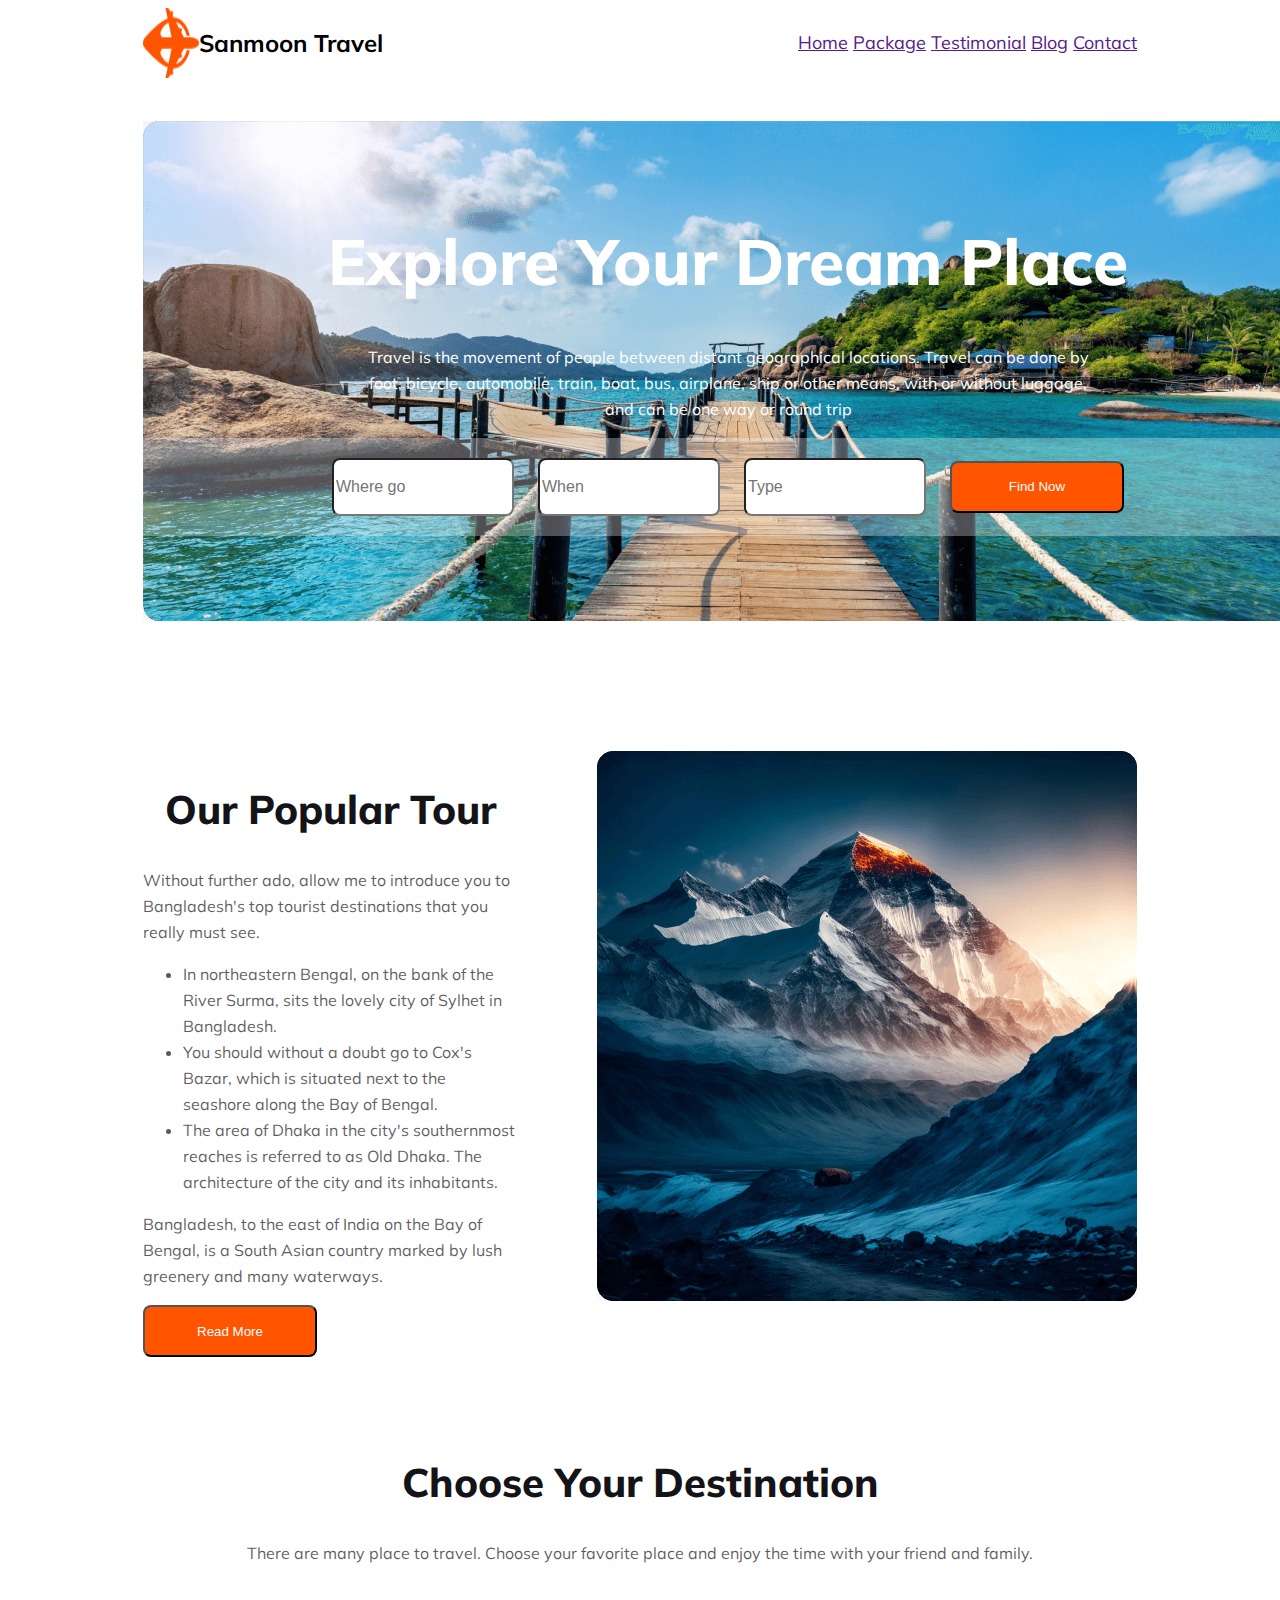
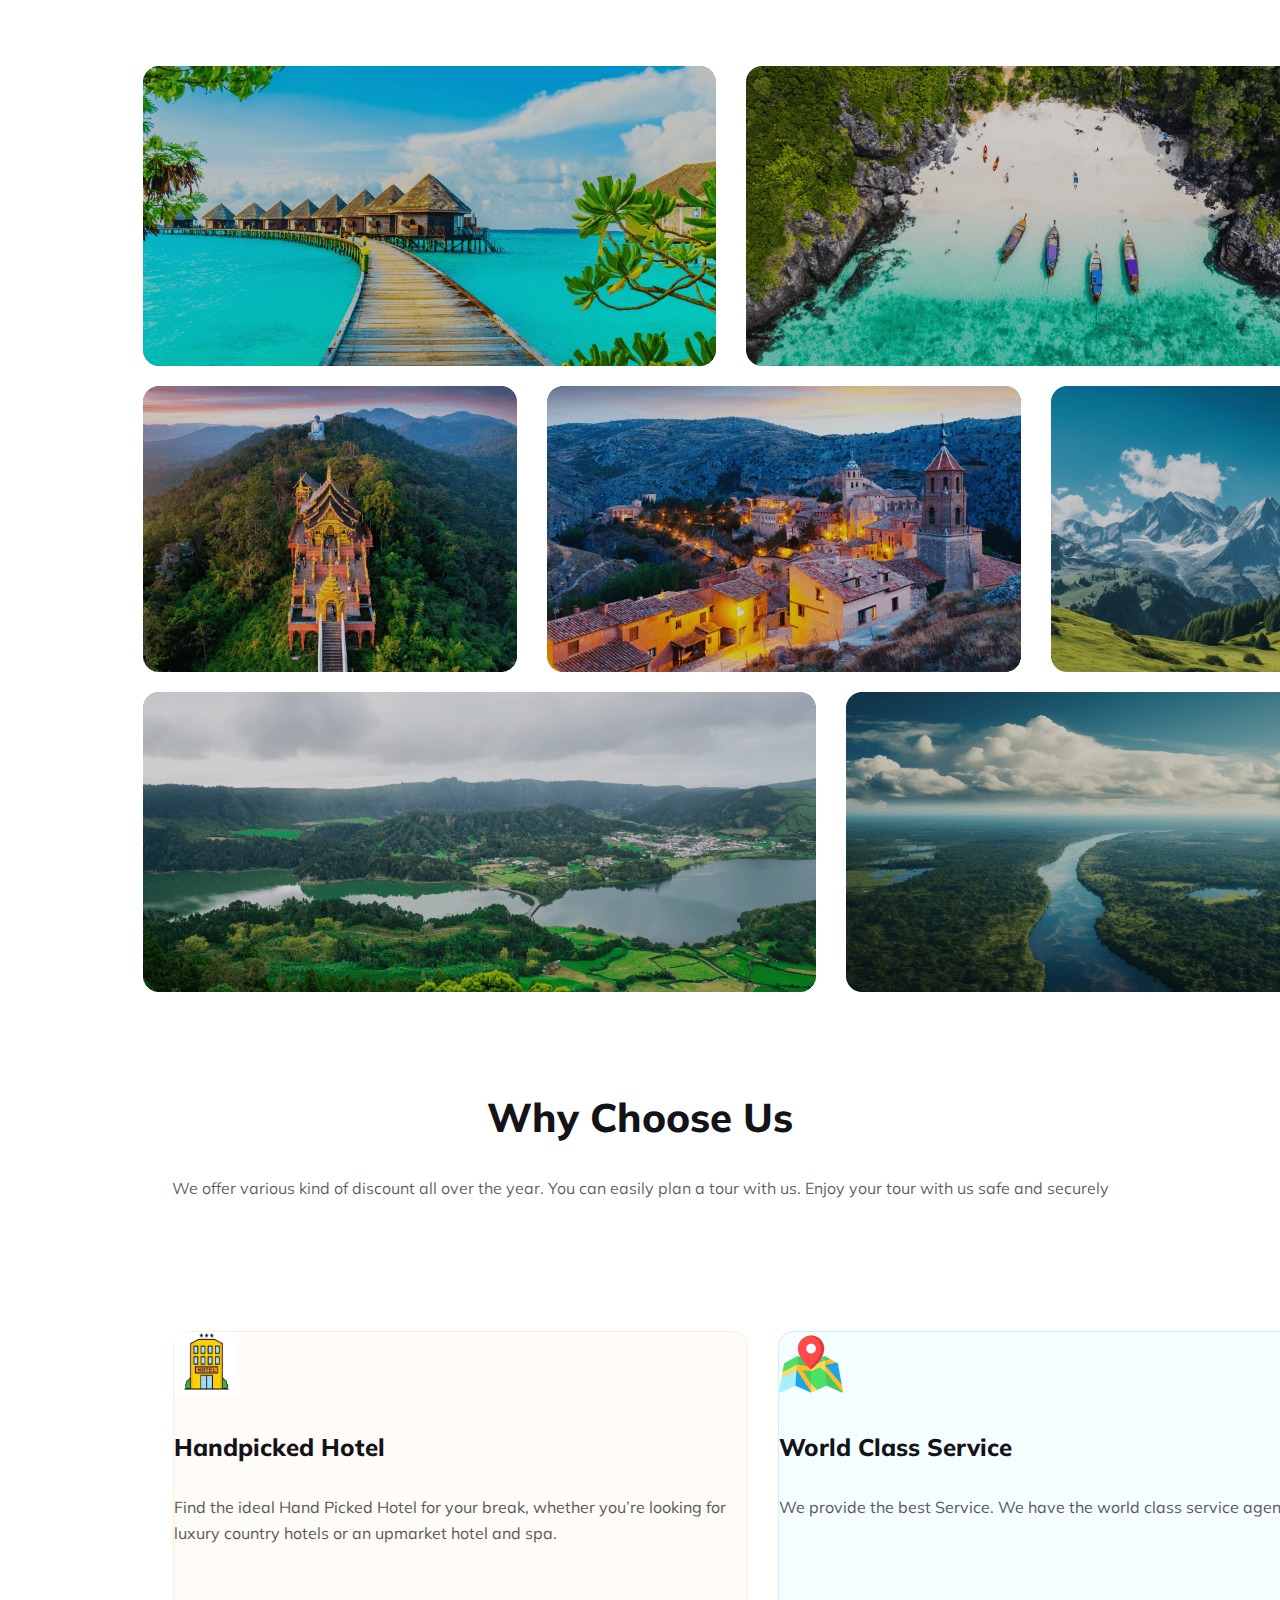
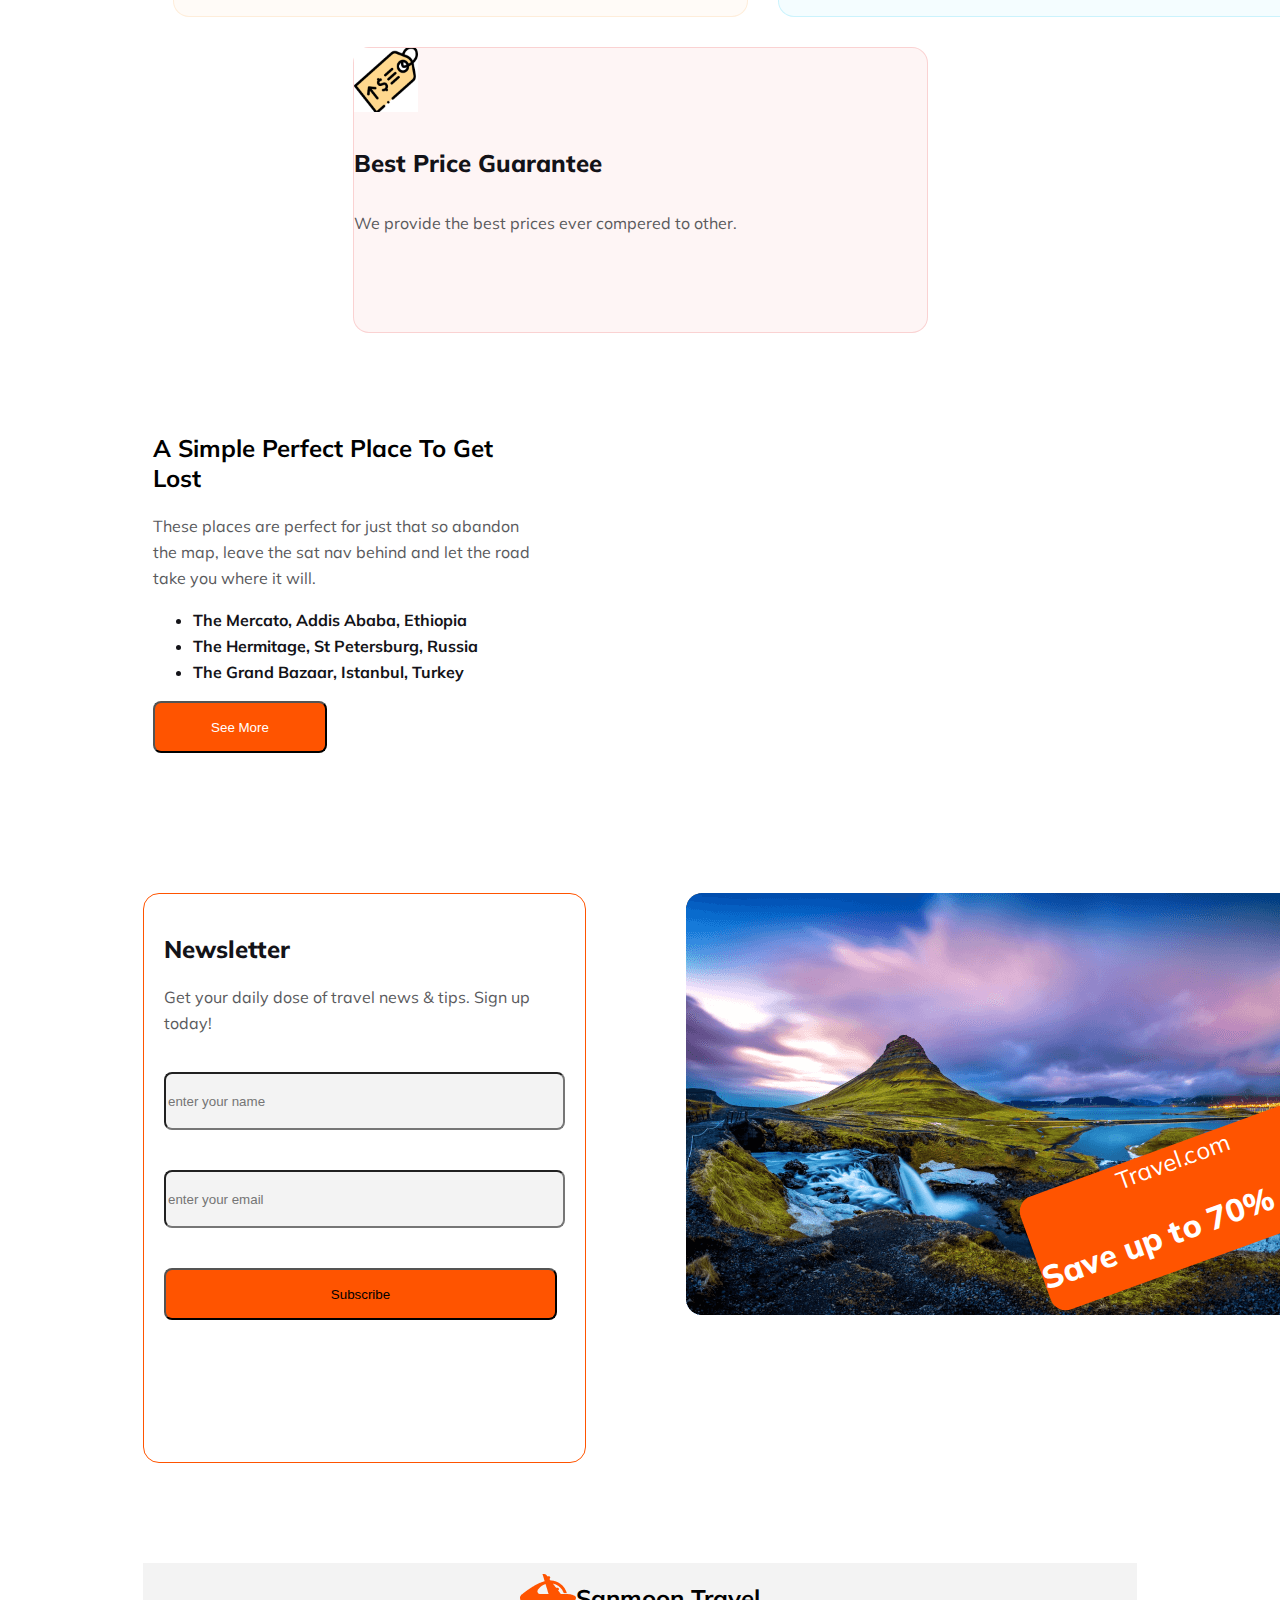
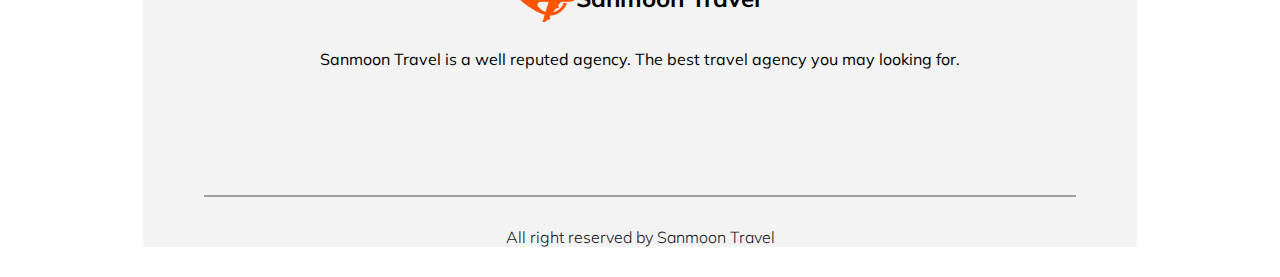
<file: index.html>
<!DOCTYPE html>
<html lang="en">
<head>
  <meta charset="UTF-8">
  <meta name="viewport" content="width=device-width, initial-scale=1.0">
  <title>Sanmoon Travel Agency</title>
  <link rel="stylesheet" href="style.css">
  <link rel="stylesheet" href="https://cdnjs.cloudflare.com/ajax/libs/font-awesome/6.5.1/css/all.min.css" integrity="sha512-DTOQO9RWCH3ppGqcWaEA1BIZOC6xxalwEsw9c2QQeAIftl+Vegovlnee1c9QX4TctnWMn13TZye+giMm8e2LwA==" crossorigin="anonymous" referrerpolicy="no-referrer" />
</head>
<body>
  <!-- Navbar Section -->
  <nav>
    <div class="nav-div1">
      <img src="Group 40071 (2).png" alt="">
      <h2><span>Sanmoon</span> 
      <span>Travel</span></h2>
    </div>
    <div class="nav-div2" >
      <a href="">Home</a>
      <a href="">Package</a>
      <a href="">Testimonial</a>
      <a href="">Blog</a>
      <a href="">Contact</a>
    </div>
    

  </nav>

  <!-- Main Section -->
  <main>
    <!-- Banner Section -->
    <section class="banner">
      <div class="banner-div">
        <h1 class="banner-tilte">Explore Your Dream Place</h1>
        <p class="banner-description">Travel is the movement of people between distant geographical locations. Travel can be done by foot, bicycle, automobile, train, boat, bus, airplane, ship or other means, with or without luggage, and can be one way or round trip</p>
        <div class="input-field">
          <input class="input" type="text" placeholder="Where go">
          <input class="input" type="text" name="" id="" placeholder="When">
          <input class="input" type="text" name="" id="" placeholder="Type">
          <button class="search-btn"> <i class="fa fa-search"></i> Find Now</button>
        </div>

      </div>
    </section>
  </main>
      <!-- Popular tour section -->
      <section class="popular-tour">
        <div class="popular-tour-content">
          <h2 class="tour-title">Our Popular Tour</h2>
          <p class="tour-description gray-text">Without further ado, allow me to introduce you to Bangladesh's top tourist destinations that you really must see. </p>
          <ul class="list">
            <li class="gray-text">In northeastern Bengal, on the bank of the River Surma, sits the lovely city of Sylhet in Bangladesh.</li>
            <li class="gray-text">You should without a doubt go to Cox's Bazar, which is situated next to the seashore along the Bay of Bengal.</li>
            <li class="gray-text">The area of Dhaka in the city's southernmost reaches is referred to as Old Dhaka. The architecture of the city and its inhabitants.</li>
          </ul>
          <p class="gray-text">
            Bangladesh, to the east of India on the Bay of Bengal, is a South Asian country marked by lush greenery and many waterways.
          </p>
          <button class="read-btn">Read More</button>
  
        </div>
        <div class="popular-tour-img">
          <img src="Rectangle 4.png" alt="">
        </div>
      </section>

      <section>
        <div class="destination">
          <h2 class="des-title">Choose Your Destination</h2>
          <p class="des-descrip">There are many place to travel. Choose your favorite place and enjoy the time with your friend and family.</p>
        </div>

        <div class="destination-img">
          <div class="row">
            <img src="Rectangle 5.png" alt="">
            <img src="Rectangle 8.png" alt="">
          </div>
          <div class="row">
            <img src="Rectangle 6.png" alt="">
            <img src="Rectangle 7.png" alt="">
            <img src="Rectangle 9.png" alt="">
          </div>
          <div class="row">
            <img src="Rectangle 10.png" alt="">
            <img src="Rectangle 11.png" alt="">
          </div>
        </div>

      </section>


      <section>
        <div class="why-choose-us">
          <h2 class="why-title">Why Choose Us</h2>
          <p class="why-des">We offer various kind of discount all over the year. You can easily plan a tour with us. Enjoy your tour with us safe and securely</p>
        </div>
        <div class="card">
          <div class="div-hotel">
            <img class="card-img" src="hotel.png" alt="">
            <h4 class="card-heading">Handpicked Hotel</h4>
            <p class="card-p">Find the ideal Hand Picked Hotel for your break, whether you’re looking for luxury country hotels or an upmarket hotel and spa.</p>
          </div>
          <div class="div-location">
            <img class="card-img" src="map.png" alt="">
            <h4 class="card-heading" >World Class Service</h4>
            <p class="card-p">We provide the best Service. We have the world class service agency. </p>
          </div>
        </div>
        <div class="div-price">
          <img class="card-img" src="price.png" alt="">
          <h4 class="card-heading">Best Price Guarantee</h4>
          <p class="card-p">We provide the best prices ever compered to other.</p>
        
        </div>
      </section>

<!-- A Simple Perfect Place To Get Lost Section -->

<section class="lost-section">
  <div>
    <h2>A Simple Perfect Place To Get Lost</h2>
    <p class="lost-title">These places are perfect for just that so abandon the map, leave the sat nav behind and let the road take you where it will.</p>
    <ul class="lost-ul">
      <li>The Mercato, Addis Ababa, Ethiopia</li>
      <li>The Hermitage, St Petersburg, Russia </li>
      <li>The Grand Bazaar, Istanbul, Turkey </li>
    </ul>
    <button class="see-more">See More</button>
  </div>
  <div>
    <iframe width="560" height="315" src="https://www.youtube.com/embed/oYRw02g706M?si=LkUSKaYAX46FnplQ" title="YouTube video player" frameborder="0" allow="accelerometer; autoplay; clipboard-write; encrypted-media; gyroscope; picture-in-picture; web-share"  allowfullscreen></iframe>
  </div>
</section>

<!-- 
newsletter section -->

<section class="newletter">
  <div class="news-letter-form">
    <h2 class="newletter-title">Newsletter</h2>
    <p class="newletter-descrip">Get your daily dose of travel news & tips. Sign up today!</p>
    <input class="input-news" type="text" placeholder="enter your name"> <br>
    <input class="input-news" type="email" name="" id="" placeholder="enter your email"> <br>
    <button class="sub-btn">Subscribe</button>
  </div>
  <div class="news-letter-img">
    <img class="newletter-img2" src="Rectangle 8 (1).png" alt="">
    <div class="discount-btn">
      <p class="pera11">Travel.com</p>
      <p class="pera12">Save up to 70%</p>
    </div>
  </div>
</section>


<!-- Footer Section -->
      <footer>
        <div class="footer-div">
          <img src="Group 40071 (2).png" alt="">
          <h2><span class="firstspan">Sanmoon</span> <span class="secondspan">Travel</span></h2>
        </div>

        <p id="footer-p">Sanmoon Travel is a well reputed agency. The best travel agency you may looking for.</p>

        <div class="footer-icon">
          <i class="fa-brands fa-square-facebook"></i>
          <i class="fa-brands fa-twitter"></i>
          <i class="fa-brands fa-instagram"></i>
          <i class="fa-brands fa-github"></i>
        </div>

        <div class="line"></div>

        <p class="footer-p1">All right reserved by Sanmoon Travel</p>
      </footer>
</body>
</html>
</file>
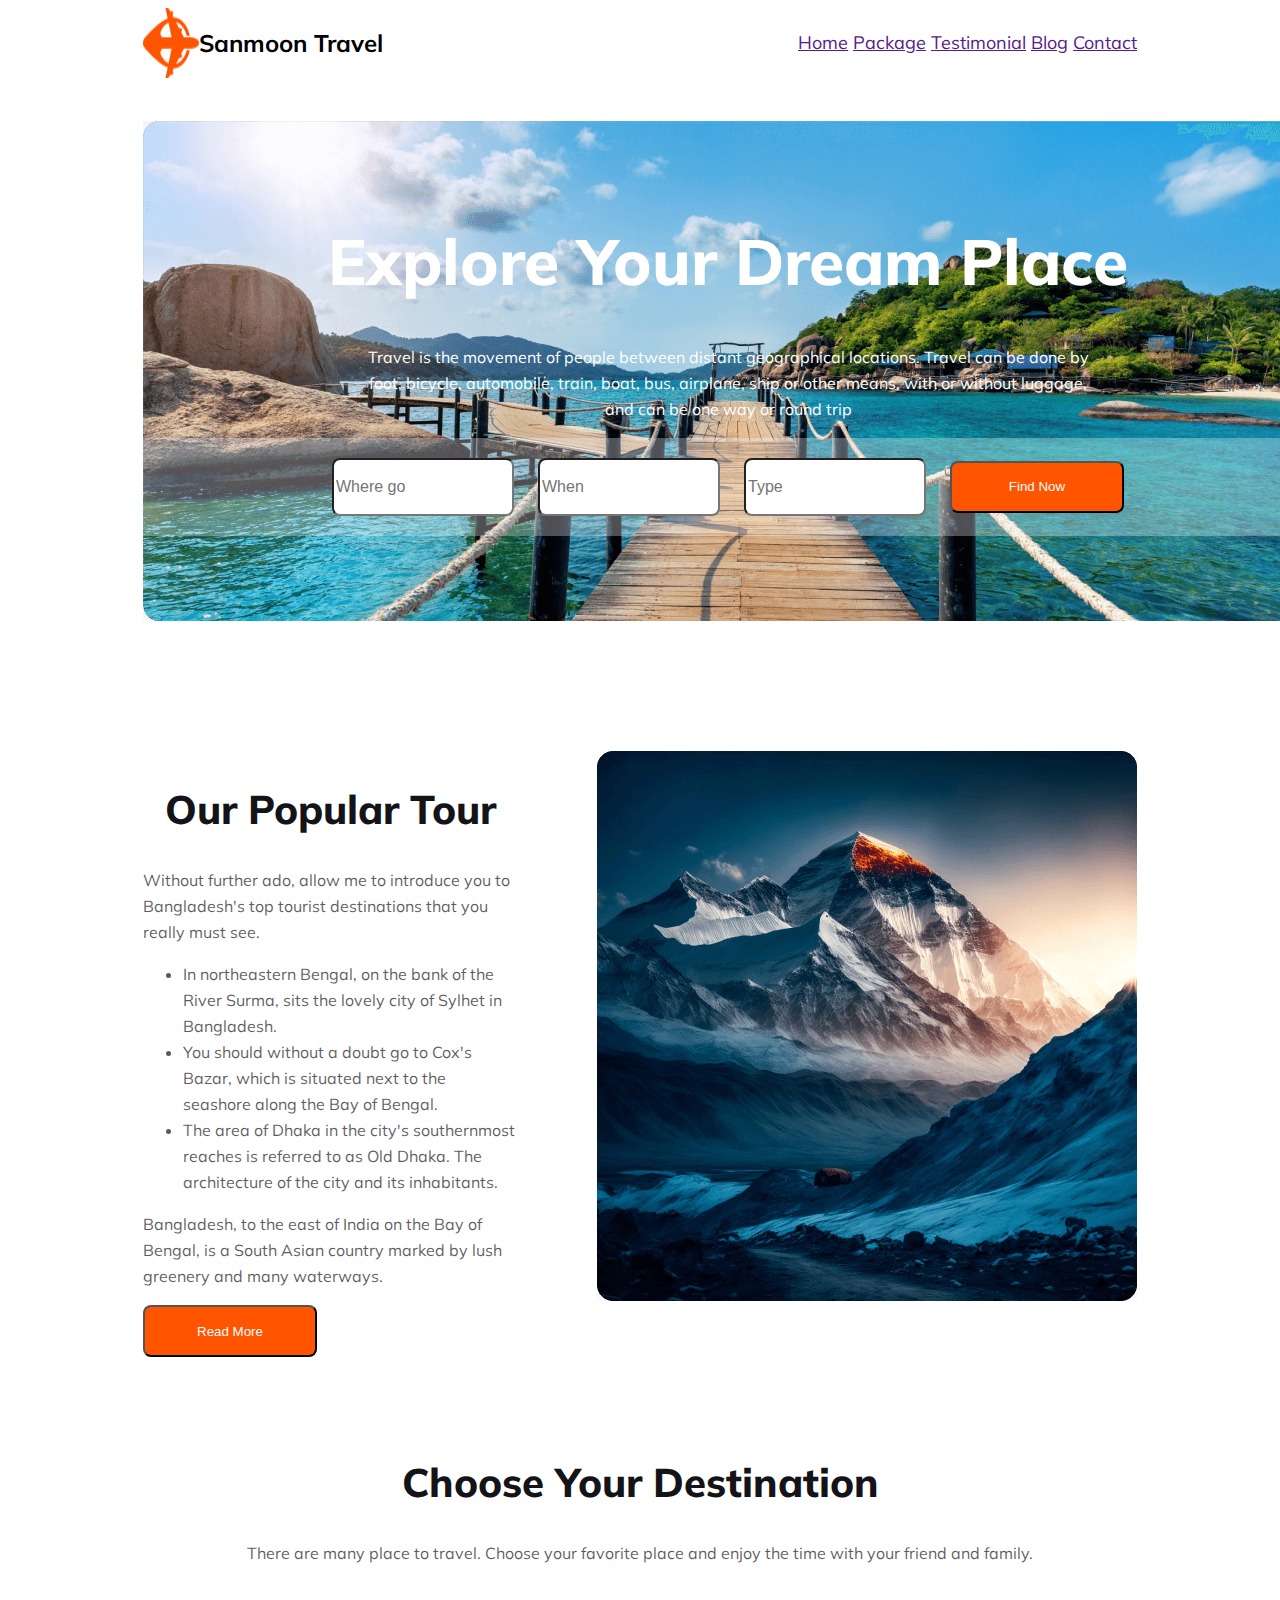
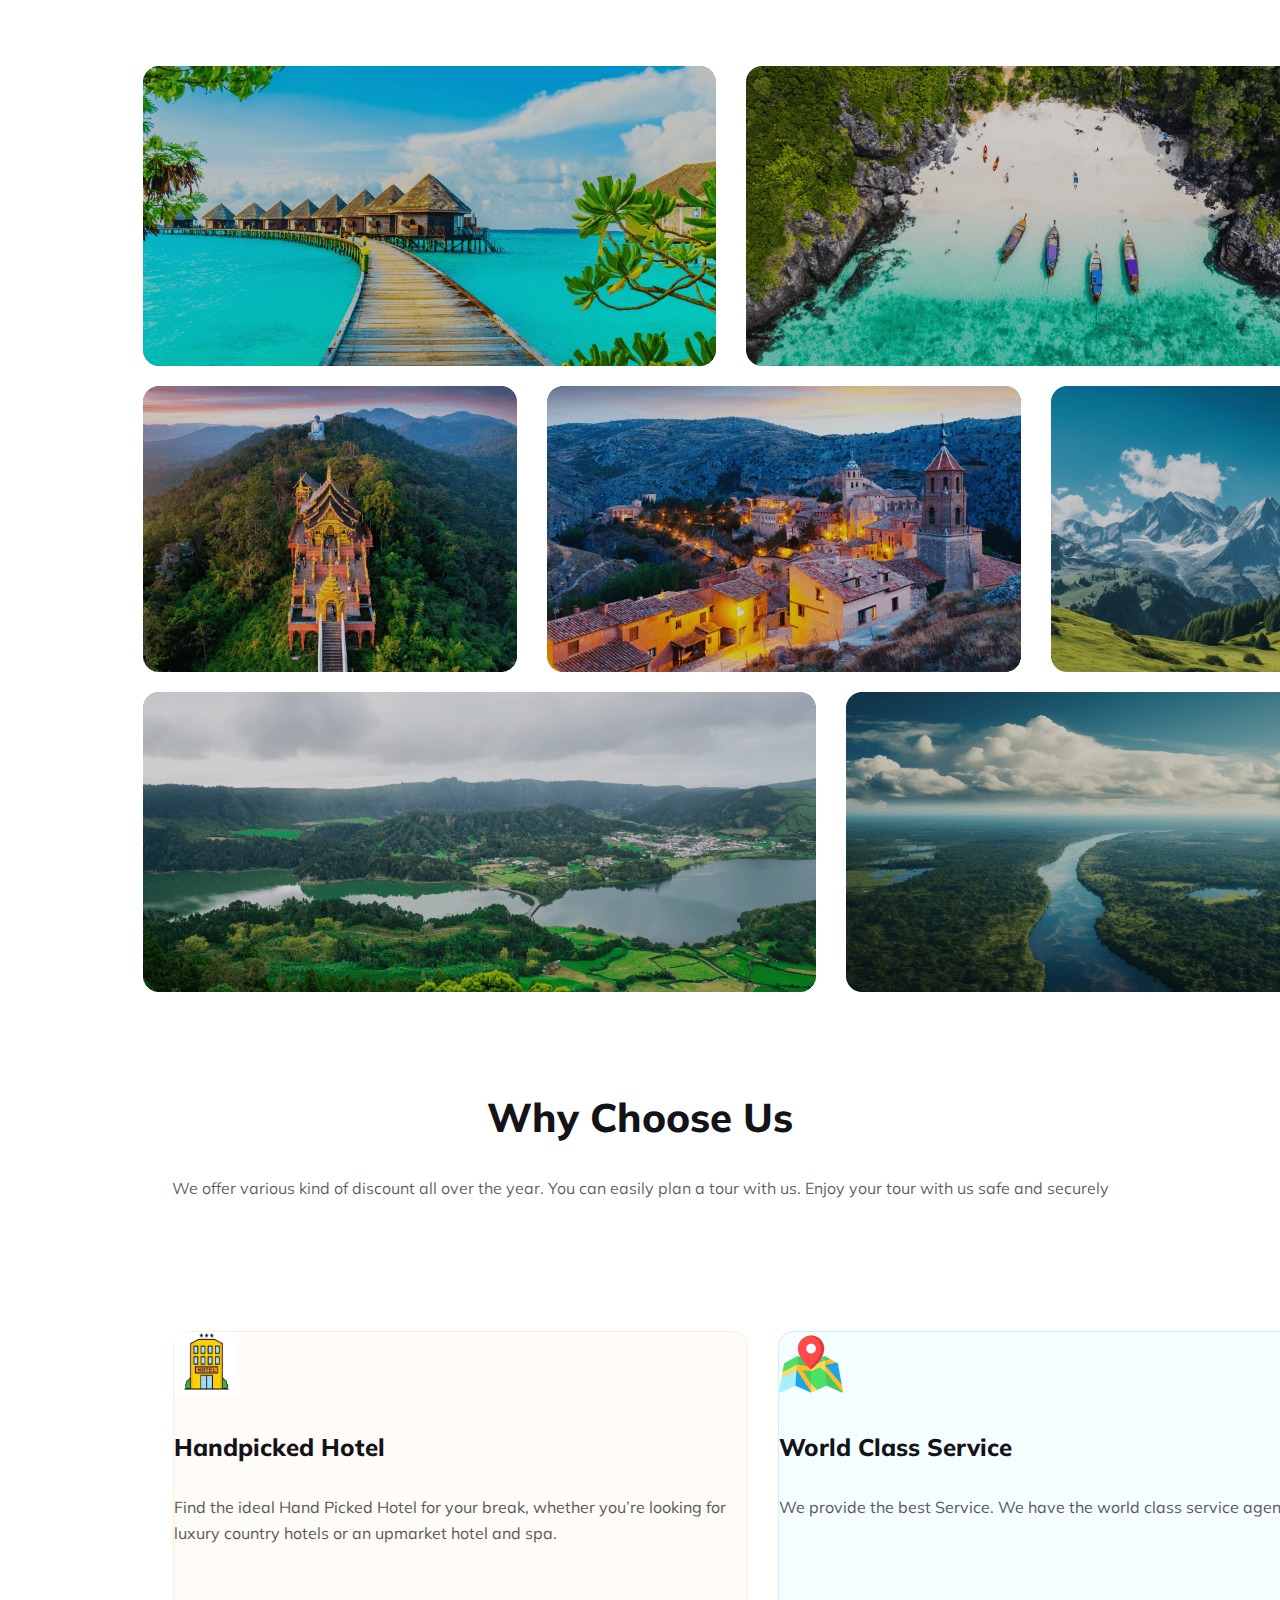
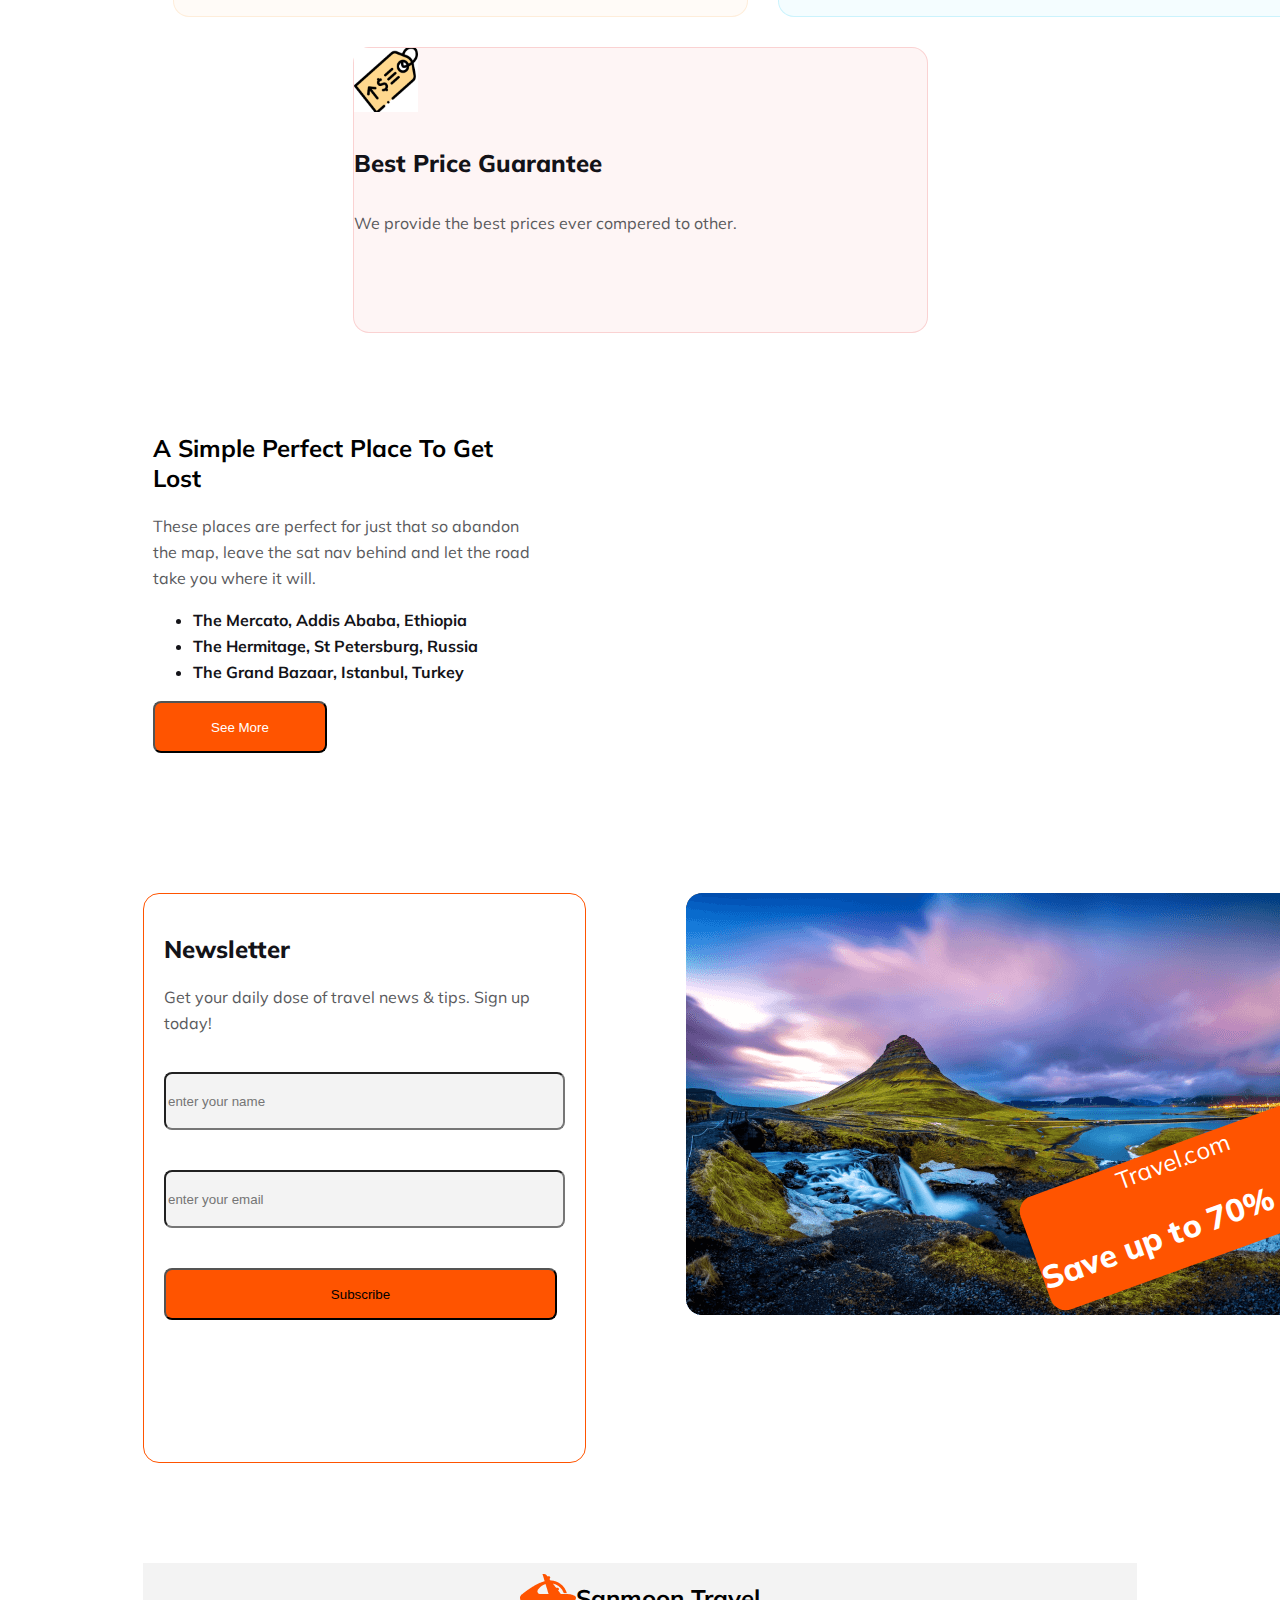
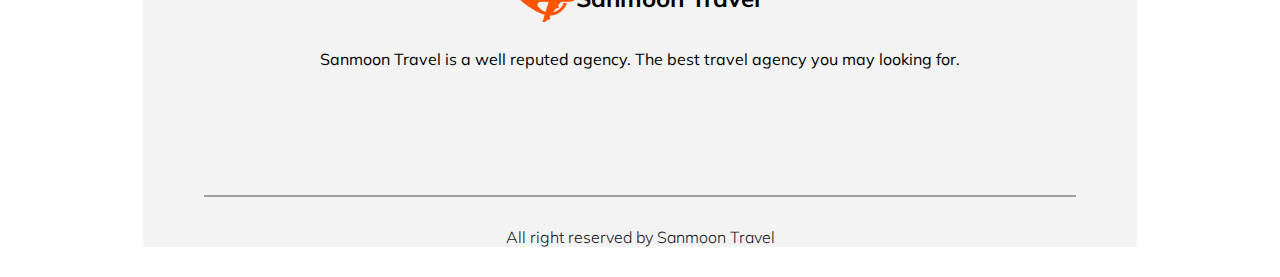
<file: Code/index.html>
<!DOCTYPE html>
<html lang="en">
<head>
  <meta charset="UTF-8">
  <meta name="viewport" content="width=device-width, initial-scale=1.0">
  <title>Sanmoon Travel Agency</title>
  <link rel="stylesheet" href="style.css">
  <link rel="stylesheet" href="https://cdnjs.cloudflare.com/ajax/libs/font-awesome/6.5.1/css/all.min.css" integrity="sha512-DTOQO9RWCH3ppGqcWaEA1BIZOC6xxalwEsw9c2QQeAIftl+Vegovlnee1c9QX4TctnWMn13TZye+giMm8e2LwA==" crossorigin="anonymous" referrerpolicy="no-referrer" />
</head>
<body>
  <!-- Navbar Section -->
  <nav>
    <div class="nav-div1">
      <img src="/Images/Group 40071 (2).png" alt="">
      <h2><span>Sanmoon</span> 
      <span>Travel</span></h2>
    </div>
    <div class="nav-div2" >
      <a href="">Home</a>
      <a href="">Package</a>
      <a href="">Testimonial</a>
      <a href="">Blog</a>
      <a href="">Contact</a>
    </div>
    

  </nav>

  <!-- Main Section -->
  <main>
    <!-- Banner Section -->
    <section class="banner">
      <div class="banner-div">
        <h1 class="banner-tilte">Explore Your Dream Place</h1>
        <p class="banner-description">Travel is the movement of people between distant geographical locations. Travel can be done by foot, bicycle, automobile, train, boat, bus, airplane, ship or other means, with or without luggage, and can be one way or round trip</p>
        <div class="input-field">
          <input class="input" type="text" placeholder="Where go">
          <input class="input" type="text" name="" id="" placeholder="When">
          <input class="input" type="text" name="" id="" placeholder="Type">
          <button class="search-btn"> <i class="fa fa-search"></i> Find Now</button>
        </div>

      </div>
    </section>
  </main>
      <!-- Popular tour section -->
      <section class="popular-tour">
        <div class="popular-tour-content">
          <h2 class="tour-title">Our Popular Tour</h2>
          <p class="tour-description gray-text">Without further ado, allow me to introduce you to Bangladesh's top tourist destinations that you really must see. </p>
          <ul class="list">
            <li class="gray-text">In northeastern Bengal, on the bank of the River Surma, sits the lovely city of Sylhet in Bangladesh.</li>
            <li class="gray-text">You should without a doubt go to Cox's Bazar, which is situated next to the seashore along the Bay of Bengal.</li>
            <li class="gray-text">The area of Dhaka in the city's southernmost reaches is referred to as Old Dhaka. The architecture of the city and its inhabitants.</li>
          </ul>
          <p class="gray-text">
            Bangladesh, to the east of India on the Bay of Bengal, is a South Asian country marked by lush greenery and many waterways.
          </p>
          <button class="read-btn">Read More</button>
  
        </div>
        <div class="popular-tour-img">
          <img src="/Images/Rectangle 4.png" alt="">
        </div>
      </section>

      <section>
        <div class="destination">
          <h2 class="des-title">Choose Your Destination</h2>
          <p class="des-descrip">There are many place to travel. Choose your favorite place and enjoy the time with your friend and family.</p>
        </div>

        <div class="destination-img">
          <div class="row">
            <img src="/Images/Rectangle 5.png" alt="">
            <img src="/Images/Rectangle 8.png" alt="">
          </div>
          <div class="row">
            <img src="/Images/Rectangle 6.png" alt="">
            <img src="/Images/Rectangle 7.png" alt="">
            <img src="/Images/Rectangle 9.png" alt="">
          </div>
          <div class="row">
            <img src="/Images/Rectangle 10.png" alt="">
            <img src="/Images/Rectangle 11.png" alt="">
          </div>
        </div>

      </section>


      <section>
        <div class="why-choose-us">
          <h2 class="why-title">Why Choose Us</h2>
          <p class="why-des">We offer various kind of discount all over the year. You can easily plan a tour with us. Enjoy your tour with us safe and securely</p>
        </div>
        <div class="card">
          <div class="div-hotel">
            <img class="card-img" src="/Images/hotel.png" alt="">
            <h4 class="card-heading">Handpicked Hotel</h4>
            <p class="card-p">Find the ideal Hand Picked Hotel for your break, whether you’re looking for luxury country hotels or an upmarket hotel and spa.</p>
          </div>
          <div class="div-location">
            <img class="card-img" src="/Images/map.png" alt="">
            <h4 class="card-heading" >World Class Service</h4>
            <p class="card-p">We provide the best Service. We have the world class service agency. </p>
          </div>
        </div>
        <div class="div-price">
          <img class="card-img" src="/Images/price.png" alt="">
          <h4 class="card-heading">Best Price Guarantee</h4>
          <p class="card-p">We provide the best prices ever compered to other.</p>
        
        </div>
      </section>

<!-- A Simple Perfect Place To Get Lost Section -->

<section class="lost-section">
  <div>
    <h2>A Simple Perfect Place To Get Lost</h2>
    <p class="lost-title">These places are perfect for just that so abandon the map, leave the sat nav behind and let the road take you where it will.</p>
    <ul class="lost-ul">
      <li>The Mercato, Addis Ababa, Ethiopia</li>
      <li>The Hermitage, St Petersburg, Russia </li>
      <li>The Grand Bazaar, Istanbul, Turkey </li>
    </ul>
    <button class="see-more">See More</button>
  </div>
  <div>
    <iframe width="560" height="315" src="https://www.youtube.com/embed/oYRw02g706M?si=LkUSKaYAX46FnplQ" title="YouTube video player" frameborder="0" allow="accelerometer; autoplay; clipboard-write; encrypted-media; gyroscope; picture-in-picture; web-share"  allowfullscreen></iframe>
  </div>
</section>

<!-- 
newsletter section -->

<section class="newletter">
  <div class="news-letter-form">
    <h2 class="newletter-title">Newsletter</h2>
    <p class="newletter-descrip">Get your daily dose of travel news & tips. Sign up today!</p>
    <input class="input-news" type="text" placeholder="enter your name"> <br>
    <input class="input-news" type="email" name="" id="" placeholder="enter your email"> <br>
    <button class="sub-btn">Subscribe</button>
  </div>
  <div class="news-letter-img">
    <img class="newletter-img2" src="/Images/Rectangle 8 (1).png" alt="">
    <div class="discount-btn">
      <p class="pera11">Travel.com</p>
      <p class="pera12">Save up to 70%</p>
    </div>
  </div>
</section>


<!-- Footer Section -->
      <footer>
        <div class="footer-div">
          <img src="/Images/Group 40071 (2).png" alt="">
          <h2><span class="firstspan">Sanmoon</span> <span class="secondspan">Travel</span></h2>
        </div>

        <p id="footer-p">Sanmoon Travel is a well reputed agency. The best travel agency you may looking for.</p>

        <div class="footer-icon">
          <i class="fa-brands fa-square-facebook"></i>
          <i class="fa-brands fa-twitter"></i>
          <i class="fa-brands fa-instagram"></i>
          <i class="fa-brands fa-github"></i>
        </div>

        <div class="line"></div>

        <p class="footer-p1">All right reserved by Sanmoon Travel</p>
      </footer>
</body>
</html>
</file>
<file: style.css>
@import url('https://fonts.googleapis.com/css2?family=Mulish:wght@200;300;400;500;600;700;800;900&display=swap');

body{
  padding: 0 135px;
  font-family: 'Mulish', sans-serif;
}

/* The nav section */
nav{
  display: flex;
  justify-content: space-between;
  align-items: center;

}

.nav-div1{
  display: flex;
  flex-shrink: 0;
}

.nav-div2{
  text-decoration: none;
  color: #424247;
  font-size: 18px;
  font-style: normal;
  font-weight: 400;
  line-height: normal;
  gap: 20px;
}


/* Banner style Start */
.banner-tilte{
  color: #FFF;
  text-align: center;
  font-size: 64px;
  font-weight: 800;
  padding-top: 100px;
}

.banner-description{
  color: #FFF;
  text-align: center;
  font-size: 16px;
  font-weight: 400;
  line-height: 26px;
  padding:0 220px;
}

.banner{
  width: 1170px;
  height: 500px;
  flex-shrink: 0;
  height: 500px;
  background-image: url(Group\ 13\ \(1\)\ \(1\).png);
  
}

.input-field{
  display: flex;
  align-items: center;
  justify-content: center;
  padding: 20px;
  gap: 24px;
  background-color: rgba(255, 255, 255, 0.30);
}

.input{
  width: 174px;
  height: 52px;
  border-radius: 8px;
  background-color: #fff;
  color: rgba(19, 19, 24, 0.50);
  font-size: 16px;
  font-weight: 400;

}

.search-btn ,.read-btn ,.see-more{
  color: #FFF;
  width: 174px;
  height: 52px;
  border-radius: 8px;
  background: #FF5400;
}
/* Banner style end */


/* Popular tour Section Style start */

.popular-tour{
  display: flex;
  margin-top: 130px;
  gap: 80px;
}

.tour-title{
  color: #131318;
  text-align: center;
  font-size: 40px;
  font-weight: 800;
  line-height: normal;
}

.gray-text{
  color: rgba(19, 19, 24, 0.70);
  font-size: 1rem;
  font-weight: 400;
  line-height: 26px;
}

.destination , .why-choose-us{
  text-align: center;
  margin: 100px 0;
}

.des-title ,.why-title{
  color: #131318;
  font-size: 40px;
  font-style: normal;
  font-weight: 800;
  line-height: normal;
}

.des-descrip , .why-des{
  color: rgba(19, 19, 24, 0.70);
  font-size: 16px;
  font-style: normal;
  font-weight: 400;
  line-height: 26px;
}

.row{
  display: flex;
  gap: 30px;
  margin-bottom: 20px;
}

.card{
  display: flex;
  gap: 30px;
  padding: 30px;
}

.card-img{
  width: 64px;
  height: 64px;
}

.card-heading{
  color: #131318;
font-size: 24px;
font-style: normal;
font-weight: 800;
line-height: normal;
}
.card-p{
  color: #5A5A5D;
font-size: 16px;
font-style: normal;
font-weight: 400;
line-height: 26px; 
}

.div-hotel{
  width: 573px;
  height: 284px;
  flex-shrink: 0;
  border-radius: 16px;
  border: 1px solid rgba(251, 181, 99, 0.20);
  background: rgba(251, 181, 99, 0.05);
}

.div-location{
  width: 573px;
  height: 284px;
  flex-shrink: 0;
  border-radius: 16px;
  border: 1px solid rgba(41, 206, 246, 0.20);
  background: rgba(41, 206, 246, 0.05);
}

.div-price{
  border-radius: 16px;
  border: 1px solid rgba(233, 68, 68, 0.20);
  background: rgba(233, 68, 68, 0.05);
  margin: 0 auto;
  width: 573px;
  height: 284px;
  flex-shrink: 0;
}


/* A Simple Perfect Place To Get Lost Section */

.lost-title{
  color: #5A5A5D;
  font-size: 16px;
  font-style: normal;
  font-weight: 400;
  line-height: 26px;
}

.lost-ul{
  color: #131318;
  font-size: 16px;
  font-style: normal;
  font-weight: 700;
  line-height: 26px; 
}

.lost-section{
  display: flex;
  gap: 30px;
  padding: 80px 10px;
}

/* 
Newsletter section */
.newletter{
  display: flex;
  gap: 100px;
  margin: 60px 0;
}

.newletter-title{
  color: #131318;
  font-size: 24px;
  font-style: normal;
  font-weight: 800;
  line-height: normal;
}

.newletter-descrip{
  color: #5A5A5D;
  font-size: 16px;
  font-style: normal;
  font-weight: 400;
  line-height: 26px;
}
.news-letter-form{
  padding: 20px;
  border-radius: 16px;
  border: 1px solid #FF5400;
}
.input-news{
  width: 393px;
  height: 52px;
  flex-shrink: 0;
  border-radius: 8px;
  background: rgba(19, 19, 24, 0.05);
  margin: 20px 0;
}

.sub-btn{
  width: 393px;
  height: 52px;
  flex-shrink: 0;
  border-radius: 8px;
  background: #FF5400;
  margin: 20px 0 ;
}

.discount-btn> .pera11{
  color: #FFF;
  text-align: center;
  font-size: 24px;
  font-style: normal;
  font-weight: 400;
  line-height: normal;
}

.discount-btn>.pera12{
  color: #FFF;
  font-size: 32px;
  font-style: normal;
  font-weight: 800;
  line-height: normal;
}

.discount-btn{
  width: 324px;
  height: 120px;
  transform: rotate(-20deg);
  flex-shrink: 0;
  border-radius: 16px;
  background: #FF5400;
  position: relative;
  left: 340px;
  bottom: 200px;
}



/* footer section */
footer{
  background: rgba(19, 19, 24, 0.05);
}
.footer-div{
  display: flex;
  justify-content: center;
  align-items: center;
  margin-top: 100px;
}
#footer-p{
  text-align: center;
}
.footer-icon{
  display: flex;
  justify-content: center;
  align-items: center;
  gap: 50px;
  padding-top: 60px;
  padding-bottom:50px;
}

.line{
  width: 872px;
  height: 2px;
  background: rgba(33, 33, 43, 0.404);
  margin: 0 auto;
}

.footer-p1{
  margin: 30px auto;
  text-align: center;
  color: #131318;
  font-size: 16px;
  font-style: normal;
  font-weight: 300;
  line-height: normal;
}
</file>
<file: Code/style.css>
@import url('https://fonts.googleapis.com/css2?family=Mulish:wght@200;300;400;500;600;700;800;900&display=swap');

body{
  padding: 0 135px;
  font-family: 'Mulish', sans-serif;
}

/* The nav section */
nav{
  display: flex;
  justify-content: space-between;
  align-items: center;

}

.nav-div1{
  display: flex;
  flex-shrink: 0;
}

.nav-div2{
  text-decoration: none;
  color: #424247;
  font-size: 18px;
  font-style: normal;
  font-weight: 400;
  line-height: normal;
  gap: 20px;
}


/* Banner style Start */
.banner-tilte{
  color: #FFF;
  text-align: center;
  font-size: 64px;
  font-weight: 800;
  padding-top: 100px;
}

.banner-description{
  color: #FFF;
  text-align: center;
  font-size: 16px;
  font-weight: 400;
  line-height: 26px;
  padding:0 220px;
}

.banner{
  width: 1170px;
  height: 500px;
  flex-shrink: 0;
  height: 500px;
  background-image: url(/Images/Group\ 13\ \(1\)\ \(1\).png);
  
}

.input-field{
  display: flex;
  align-items: center;
  justify-content: center;
  padding: 20px;
  gap: 24px;
  background-color: rgba(255, 255, 255, 0.30);
}

.input{
  width: 174px;
  height: 52px;
  border-radius: 8px;
  background-color: #fff;
  color: rgba(19, 19, 24, 0.50);
  font-size: 16px;
  font-weight: 400;

}

.search-btn ,.read-btn ,.see-more{
  color: #FFF;
  width: 174px;
  height: 52px;
  border-radius: 8px;
  background: #FF5400;
}
/* Banner style end */


/* Popular tour Section Style start */

.popular-tour{
  display: flex;
  margin-top: 130px;
  gap: 80px;
}

.tour-title{
  color: #131318;
  text-align: center;
  font-size: 40px;
  font-weight: 800;
  line-height: normal;
}

.gray-text{
  color: rgba(19, 19, 24, 0.70);
  font-size: 1rem;
  font-weight: 400;
  line-height: 26px;
}

.destination , .why-choose-us{
  text-align: center;
  margin: 100px 0;
}

.des-title ,.why-title{
  color: #131318;
  font-size: 40px;
  font-style: normal;
  font-weight: 800;
  line-height: normal;
}

.des-descrip , .why-des{
  color: rgba(19, 19, 24, 0.70);
  font-size: 16px;
  font-style: normal;
  font-weight: 400;
  line-height: 26px;
}

.row{
  display: flex;
  gap: 30px;
  margin-bottom: 20px;
}

.card{
  display: flex;
  gap: 30px;
  padding: 30px;
}

.card-img{
  width: 64px;
  height: 64px;
}

.card-heading{
  color: #131318;
font-size: 24px;
font-style: normal;
font-weight: 800;
line-height: normal;
}
.card-p{
  color: #5A5A5D;
font-size: 16px;
font-style: normal;
font-weight: 400;
line-height: 26px; 
}

.div-hotel{
  width: 573px;
  height: 284px;
  flex-shrink: 0;
  border-radius: 16px;
  border: 1px solid rgba(251, 181, 99, 0.20);
  background: rgba(251, 181, 99, 0.05);
}

.div-location{
  width: 573px;
  height: 284px;
  flex-shrink: 0;
  border-radius: 16px;
  border: 1px solid rgba(41, 206, 246, 0.20);
  background: rgba(41, 206, 246, 0.05);
}

.div-price{
  border-radius: 16px;
  border: 1px solid rgba(233, 68, 68, 0.20);
  background: rgba(233, 68, 68, 0.05);
  margin: 0 auto;
  width: 573px;
  height: 284px;
  flex-shrink: 0;
}


/* A Simple Perfect Place To Get Lost Section */

.lost-title{
  color: #5A5A5D;
  font-size: 16px;
  font-style: normal;
  font-weight: 400;
  line-height: 26px;
}

.lost-ul{
  color: #131318;
  font-size: 16px;
  font-style: normal;
  font-weight: 700;
  line-height: 26px; 
}

.lost-section{
  display: flex;
  gap: 30px;
  padding: 80px 10px;
}

/* 
Newsletter section */
.newletter{
  display: flex;
  gap: 100px;
  margin: 60px 0;
}

.newletter-title{
  color: #131318;
  font-size: 24px;
  font-style: normal;
  font-weight: 800;
  line-height: normal;
}

.newletter-descrip{
  color: #5A5A5D;
  font-size: 16px;
  font-style: normal;
  font-weight: 400;
  line-height: 26px;
}
.news-letter-form{
  padding: 20px;
  border-radius: 16px;
  border: 1px solid #FF5400;
}
.input-news{
  width: 393px;
  height: 52px;
  flex-shrink: 0;
  border-radius: 8px;
  background: rgba(19, 19, 24, 0.05);
  margin: 20px 0;
}

.sub-btn{
  width: 393px;
  height: 52px;
  flex-shrink: 0;
  border-radius: 8px;
  background: #FF5400;
  margin: 20px 0 ;
}

.discount-btn> .pera11{
  color: #FFF;
  text-align: center;
  font-size: 24px;
  font-style: normal;
  font-weight: 400;
  line-height: normal;
}

.discount-btn>.pera12{
  color: #FFF;
  font-size: 32px;
  font-style: normal;
  font-weight: 800;
  line-height: normal;
}

.discount-btn{
  width: 324px;
  height: 120px;
  transform: rotate(-20deg);
  flex-shrink: 0;
  border-radius: 16px;
  background: #FF5400;
  position: relative;
  left: 340px;
  bottom: 200px;
}



/* footer section */
footer{
  background: rgba(19, 19, 24, 0.05);
}
.footer-div{
  display: flex;
  justify-content: center;
  align-items: center;
  margin-top: 100px;
}
#footer-p{
  text-align: center;
}
.footer-icon{
  display: flex;
  justify-content: center;
  align-items: center;
  gap: 50px;
  padding-top: 60px;
  padding-bottom:50px;
}

.line{
  width: 872px;
  height: 2px;
  background: rgba(33, 33, 43, 0.404);
  margin: 0 auto;
}

.footer-p1{
  margin: 30px auto;
  text-align: center;
  color: #131318;
  font-size: 16px;
  font-style: normal;
  font-weight: 300;
  line-height: normal;
}
</file>
